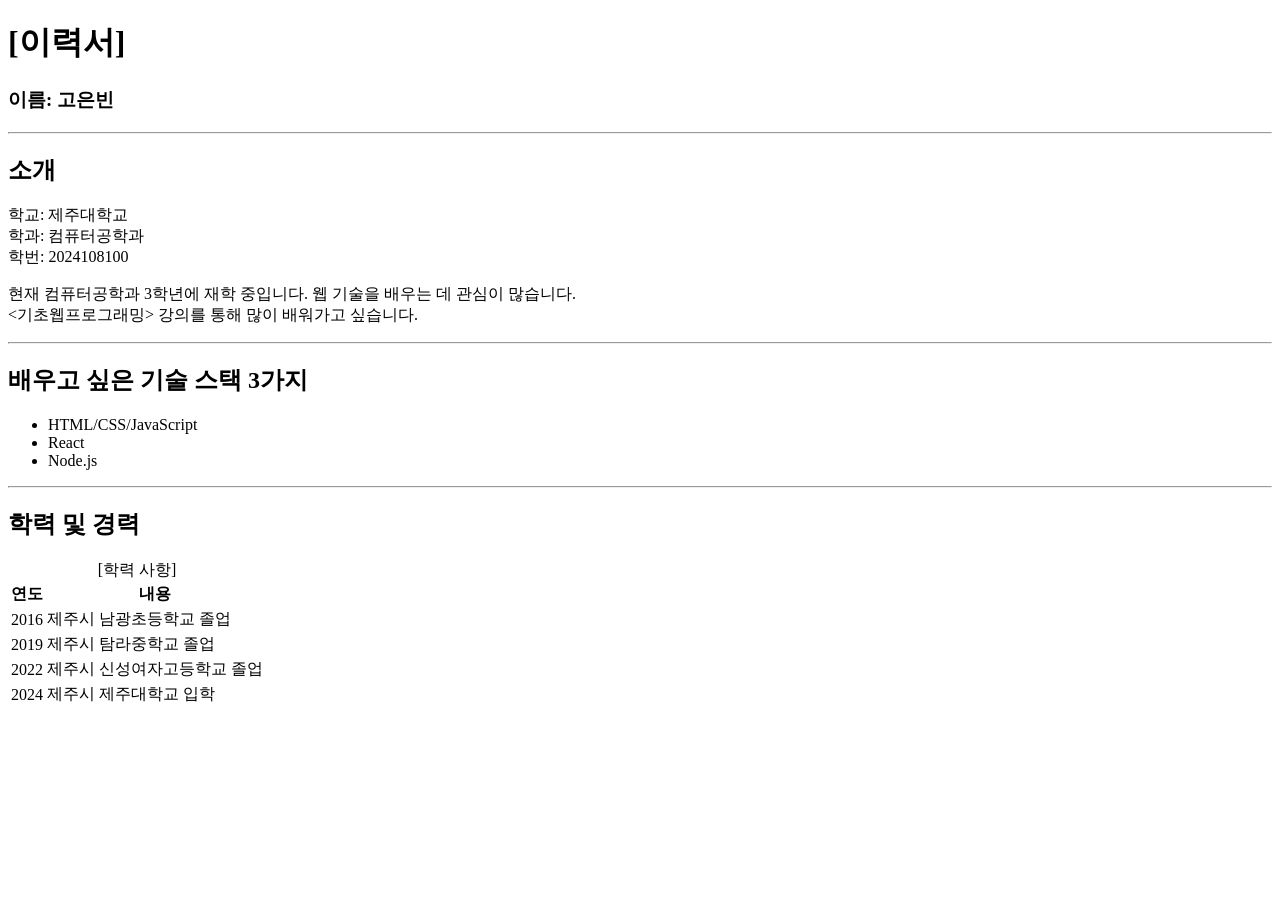
<file: week2/index.html>
<!DOCTYPE html>
<html lang="eng">
    <head>
        <meta charset="UTF-8" />
        <meta name="viewport" content="width=device-width, initial-scale=1.0" />
        <title>Week2_2024108100_고은빈</title>
    </head>
    <body>
        <h1>[이력서]</h1>
        <h3>이름: 고은빈</h3>
        <hr />

        <h2>소개</h2>
        <p>
            학교: 제주대학교<br />
            학과: 컴퓨터공학과<br />
            학번: 2024108100<br />
        </p>
        <p>
            현재 컴퓨터공학과 3학년에 재학 중입니다. 웹 기술을 배우는 데 관심이 많습니다. <br />
            <기초웹프로그래밍> 강의를 통해 많이 배워가고 싶습니다.
        </p>
        <hr />

        <h2>배우고 싶은 기술 스택 3가지</h2>
        <ul>
            <li>HTML/CSS/JavaScript</li>
            <li>React</li>
            <li>Node.js</li>
        </ul>
        <hr />

        <h2>학력 및 경력</h2>
        <table>
            <caption>[학력 사항]</caption>
            <thead>
                <tr>
                    <th>연도</th>
                    <th>내용</th>
                </tr>
            </thead>
            <tbody>
                <tr>
                    <td>2016</td>
                    <td>제주시 남광초등학교 졸업</td>
                </tr>
                <tr>
                    <td>2019</td>
                    <td>제주시 탐라중학교 졸업</td>
                </tr>
                <tr>
                    <td>2022</td>
                    <td>제주시 신성여자고등학교 졸업</td>
                </tr>
                <tr>
                    <td>2024</td>
                    <td>제주시 제주대학교 입학</td>
                </tr>
        </table>
    </body>
</html>
</file>
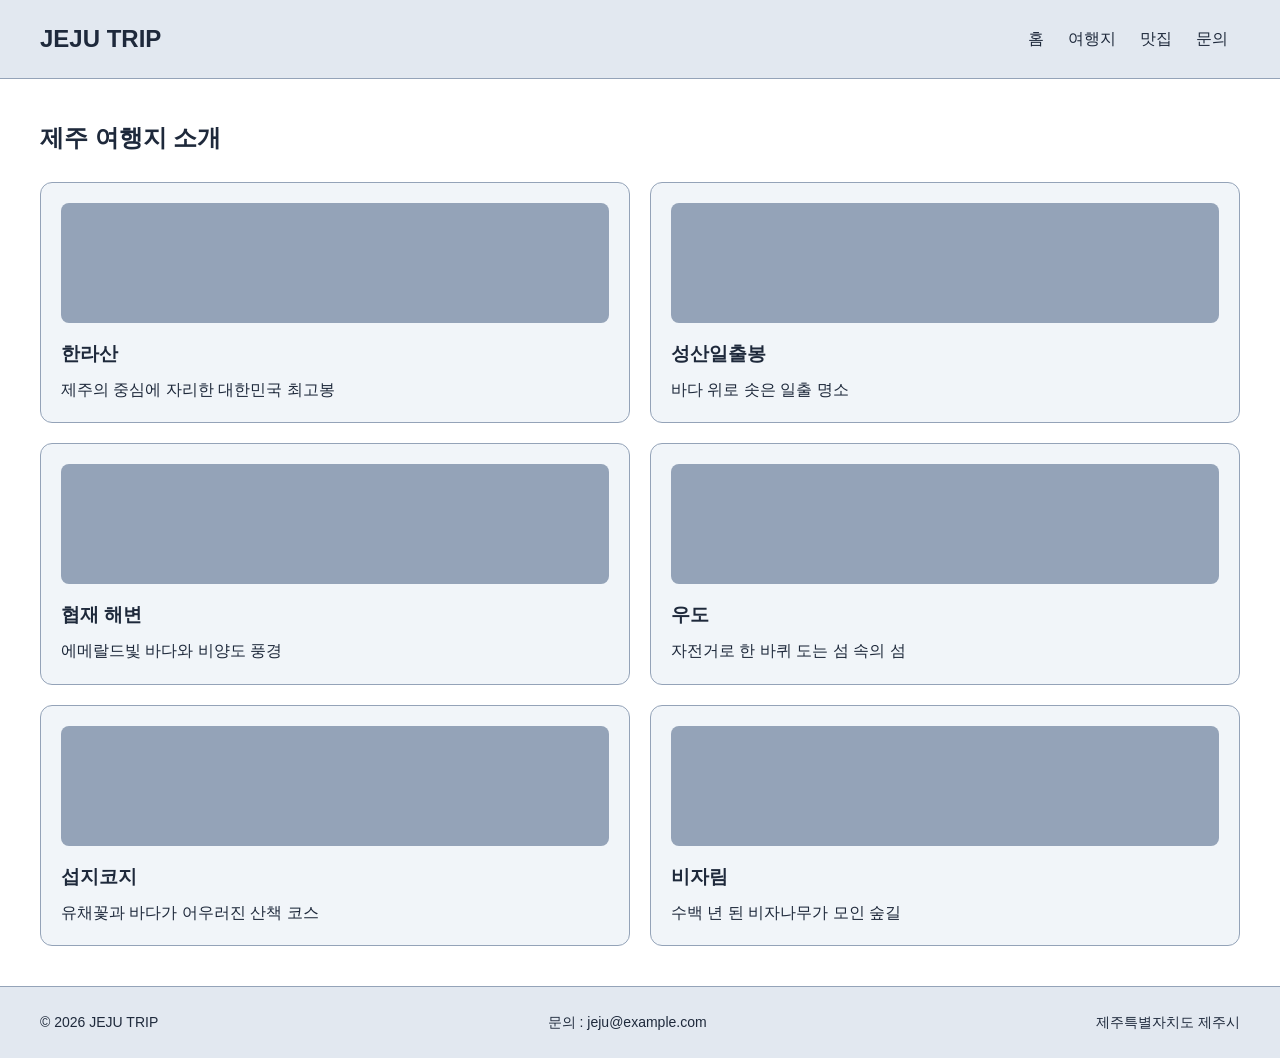
<file: week8/index.html>
<!DOCTYPE html>
<html lang="ko">
<head>
  <meta charset="UTF-8">
  <meta name="viewport" content="width=device-width, initial-scale=1.0">
  <title>제주 여행지 소개</title>

  <style>
    /* ============================================================
        기본 스타일 - 이 영역은 수정하지 않습니다
       ============================================================ */
    * { margin: 0; padding: 0; box-sizing: border-box; }

    body {
      font-family: "Noto Sans KR", "Malgun Gothic", sans-serif;
      font-size: 16px;
      line-height: 1.6;
    }

    header {
      padding: 20px 40px;
      border-bottom: 1px solid #94a3b8;
    }
    .logo { font-size: 24px; }
    .menu { list-style: none; }
    .menu li { padding: 4px 12px; }
    .menu a { color: inherit; text-decoration: none; }

    main { padding: 40px; }
    main h2 { margin-bottom: 24px; }

    .card-list { list-style: none; }
    .card {
      padding: 20px;
      border: 1px solid #94a3b8;
      border-radius: 12px;
    }
    .thumb {
      height: 120px;
      margin-bottom: 16px;
      border-radius: 8px;
      background: #94a3b8;
    }
    .card h3 { margin-bottom: 8px; }

    footer {
      padding: 24px 40px;
      border-top: 1px solid #94a3b8;
      font-size: 14px;
    }


    /* ============================================================
        여기부터 실습 과제 작성 ( 적용 값은 JNUclass 과제 안내 확인 )
      ============================================================ */

    /* [flex 레이아웃] body, main */
    body {
      display: flex;
      flex-direction: column;
      min-height: 100vh;
    }
    main {
      flex: 1;
    }

    /* [PC 기준] GNB ( .menu ), 카드 그리드 ( .card-list ), 푸터 ( footer ) */
    header {
      display: flex;
      justify-content: space-between;
      align-items: center;
    }
    .menu {
      display: flex;
      flex-direction: row;
      font-size: 18px;
    }
    .card-list {
      display: grid;
      grid-template-columns: repeat(3, 1fr);
      gap: 20px;
    }
    footer {
      display: flex;
      flex-direction: row;
      justify-content: space-between;
    }

    /* [태블릿] 미디어 쿼리 (중단점) 및 디자인 적용 */
    @media screen and (max-width: 1439px) {
      .menu {
        font-size: 16px;
      }
      .card-list {
        grid-template-columns: repeat(2,1fr);
      }
    }

    /* [모바일] 미디어 쿼리 (중단점) 및 디자인 적용 */
    @media screen and (max-width: 767px) {
      .menu {
        font-size: 14px;
        flex-direction: column;
      }
      .card-list {
        grid-template-columns: repeat(1, 1fr);
      }
      footer {
        flex-direction: column;
      }
    }

    /* [다크모드] 미디어 쿼리 및 CSS 변수 방식 적용 */
    :root {
            --bg: #ffffff;
            --text: #1e293b;
            --header-footer-bg: #e2e8f0;
            --card-bg: #f1f5f9;
        }
        @media (prefers-color-scheme: dark) {
            :root {
                --bg: #0f172a;
                --text: #e2e8f0;
                --header-footer-bg: #334155;
                --card-bg: #1e293b;
            }
        }

        body {
            background-color: var(--bg);
            color: var(--text);
        }
        header, footer {
          background: var(--header-footer-bg);
        }
        .card {
          background: var(--card-bg);
        }
  </style>
</head>
<body>

  <header>
    <h1 class="logo">JEJU TRIP</h1>
    <nav>
      <ul class="menu">
        <li><a href="#">홈</a></li>
        <li><a href="#">여행지</a></li>
        <li><a href="#">맛집</a></li>
        <li><a href="#">문의</a></li>
      </ul>
    </nav>
  </header>

  <main>
    <h2>제주 여행지 소개</h2>
    <ul class="card-list">
      <li class="card">
        <div class="thumb"></div>
        <h3>한라산</h3>
        <p>제주의 중심에 자리한 대한민국 최고봉</p>
      </li>
      <li class="card">
        <div class="thumb"></div>
        <h3>성산일출봉</h3>
        <p>바다 위로 솟은 일출 명소</p>
      </li>
      <li class="card">
        <div class="thumb"></div>
        <h3>협재 해변</h3>
        <p>에메랄드빛 바다와 비양도 풍경</p>
      </li>
      <li class="card">
        <div class="thumb"></div>
        <h3>우도</h3>
        <p>자전거로 한 바퀴 도는 섬 속의 섬</p>
      </li>
      <li class="card">
        <div class="thumb"></div>
        <h3>섭지코지</h3>
        <p>유채꽃과 바다가 어우러진 산책 코스</p>
      </li>
      <li class="card">
        <div class="thumb"></div>
        <h3>비자림</h3>
        <p>수백 년 된 비자나무가 모인 숲길</p>
      </li>
    </ul>
  </main>

  <footer>
    <p>© 2026 JEJU TRIP</p>
    <p>문의 : jeju@example.com</p>
    <p>제주특별자치도 제주시</p>
  </footer>

</body>
</html>
</file>
